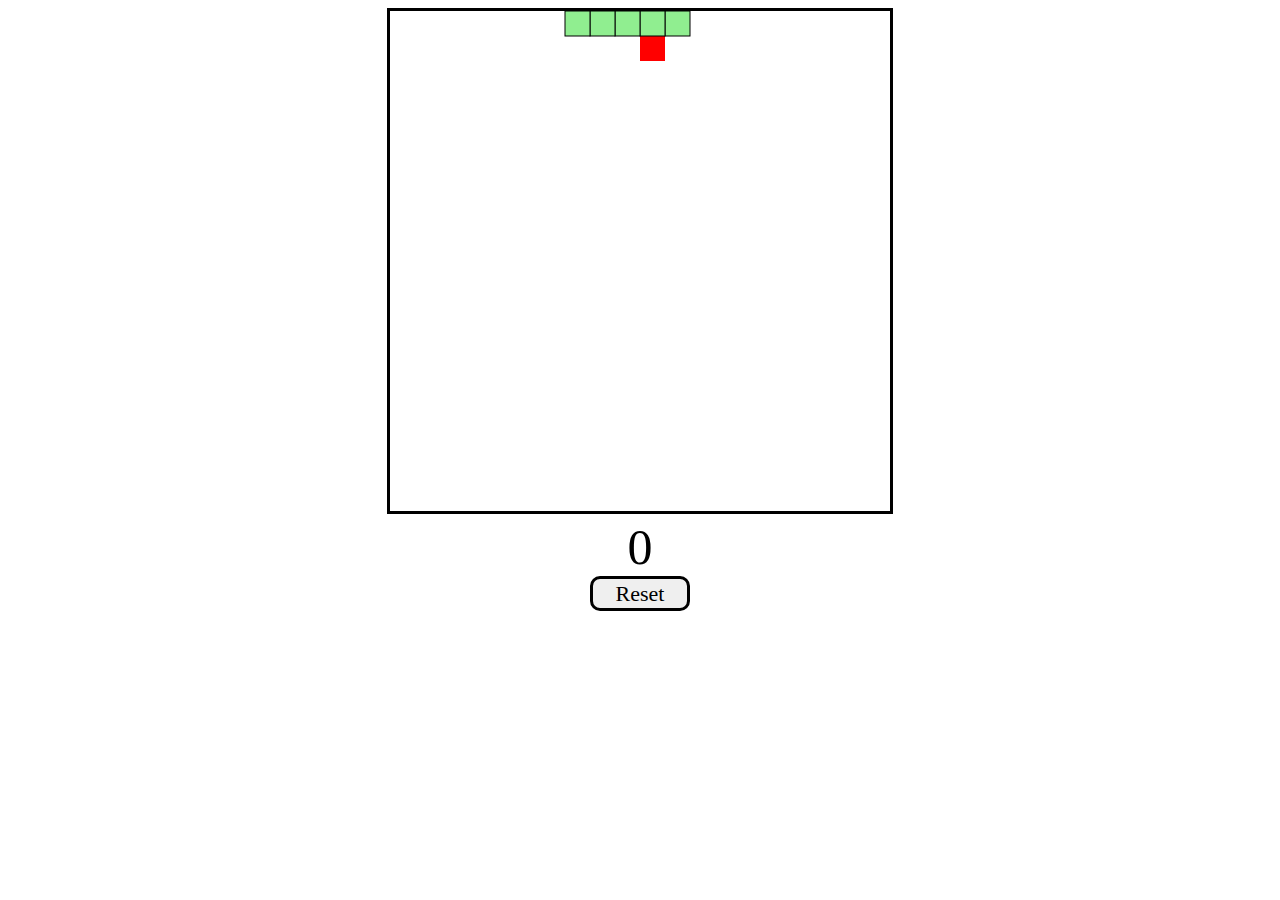
<file: SNAKE GAME/index.html>
<!DOCTYPE html>
<html lang="en">
<head>
    <meta charset="UTF-8">
    <meta name="viewport" content="width=device-width, initial-scale=1.0">
    <title>SNAKE GAME</title>
    <link rel="stylesheet" href="style.css">
</head>
<body>
    <div id="gameContainer">
        <canvas id="gameBoard" width="500" height="500"></canvas>
        <div id="scoreText">0</div>
        <button id="resetButton">Reset</button>
    </div>
    <script src="index.js"></script>
</body>
</html>
</file>
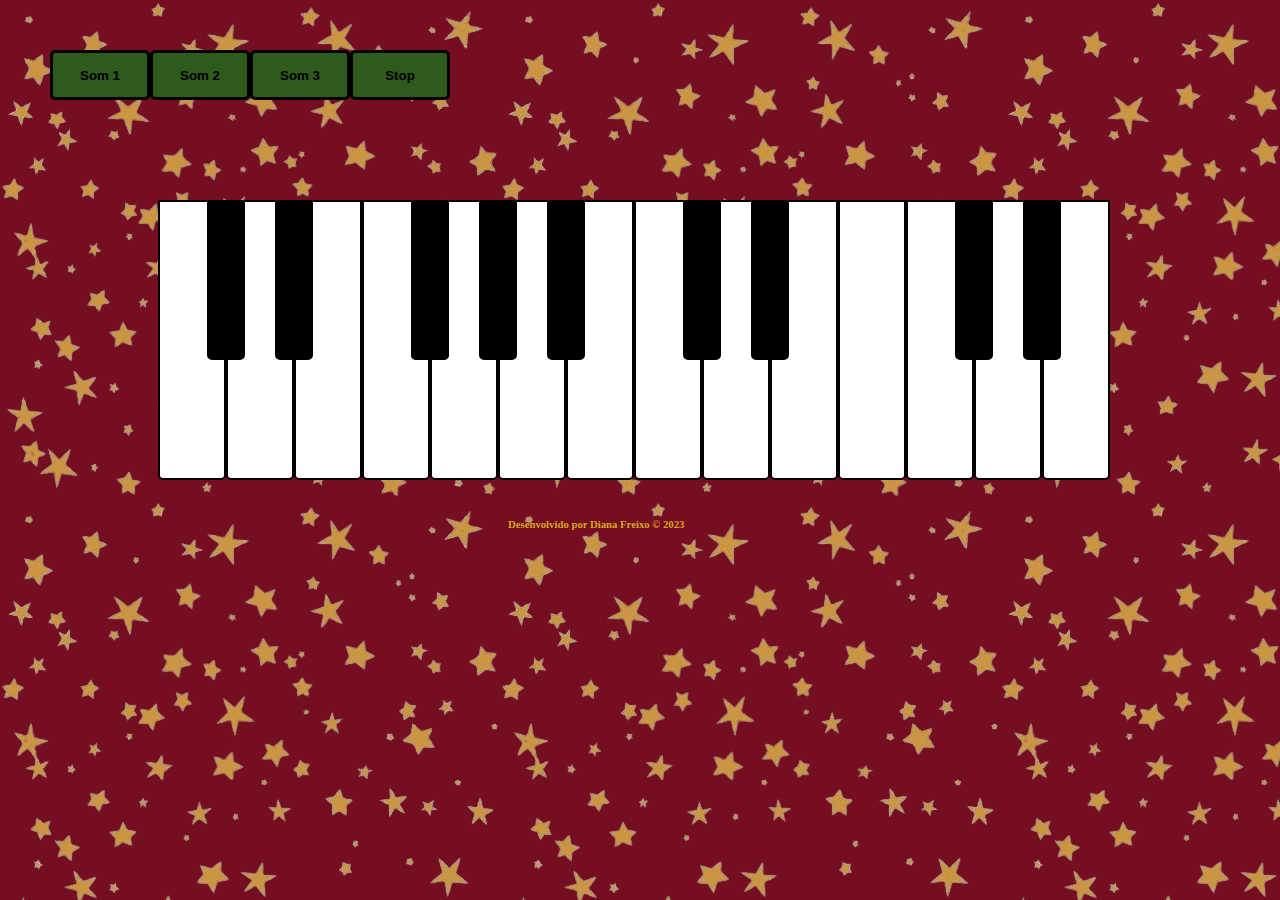
<file: HTML e CSS/Piano/piano.html>
<!DOCTYPE html>
<html>
<head>
    <link rel="icon" type="image/jpg" href="imagens/favicon.jpg">
    <link rel="stylesheet" href="style.css">
    <title>PIANO</title>
</head>
<body onkeydown="teclasTeclado(event)">
    <main class="chuvaDeEstrelas">

    <div class="teclas">
        <div class="teclasBrancas">
            <button class="teclaBranca" onclick="C1Nota()"></button>
            <button class="teclaBranca" onclick="D1Nota()"></button>
            <button class="teclaBranca" onclick="E1Nota()"></button>
            <button class="teclaBranca" onclick="F1Nota()"></button>
            <button class="teclaBranca" onclick="G1Nota()"></button>
            <button class="teclaBranca" onclick="A1Nota()"></button>
            <button class="teclaBranca" onclick="B1Nota()"></button>
            <button class="teclaBranca" onclick="C2Nota()"></button>
            <button class="teclaBranca" onclick="D2Nota()"></button>
            <button class="teclaBranca" onclick="E2Nota()"></button>
            <button class="teclaBranca" onclick="F2Nota()"></button>
            <button class="teclaBranca" onclick="G2Nota()"></button>
            <button class="teclaBranca" onclick="A2Nota()"></button>
            <button class="teclaBranca" onclick="B2Nota()"></button>
        </div>  

        <div class="teclasPretas">
            <button class="teclaPreta" onclick="C1sNota()" style="left: 49px"></button>
            <button class="teclaPreta" onclick="D1sNota()" style="left: calc(49px + 68px)"></button>
            <button class="teclaPreta" onclick="F1sNota()" style="left: calc(117px + 68px*2)"></button>
            <button class="teclaPreta" onclick="G1sNota()" style="left: 253px"></button>
            <button class="teclaPreta" onclick="A1sNota()" style="left: 321px"></button>
            <button class="teclaPreta" onclick="C2sNota()" style="left: 389px"></button>
            <button class="teclaPreta" onclick="D2sNota()" style="left: 525px"></button>
            <button class="teclaPreta" onclick="F2sNota()" style="left: 593px"></button>
            <button class="teclaPreta" onclick="G2sNota()" style="left: 797px"></button>
            <button class="teclaPreta" onclick="A2sNota()" style="left: 865px"></button>
        </div>
    </div>

    <audio id="C1" controls preload="auto">
        <source src="sons/C1.wav"> 
    </audio>

    <audio id="D1" controls preload="auto">
        <source src="sons/D1.wav"> 
    </audio>

    <audio id="E1" controls preload="auto">
        <source src="sons/E1.wav"> 
    </audio>

    <audio id="F1" controls preload="auto">
        <source src="sons/F1.wav"> 
    </audio>

    <audio id="G1" controls preload="auto">
        <source src="sons/G1.wav"> 
    </audio>

    <audio id="A1" controls preload="auto">
        <source src="sons/A1.wav"> 
    </audio>

    <audio id="B1" controls preload="auto">
        <source src="sons/B1.wav"> 
    </audio>

    <audio id="C2" controls preload="auto">
        <source src="sons/C2.wav"> 
    </audio>

    <audio id="D2" controls preload="auto">
        <source src="sons/D2.wav"> 
    </audio>

    <audio id="E2" controls preload="auto">
        <source src="sons/E2.wav"> 
    </audio>

    <audio id="F2" controls preload="auto">
        <source src="sons/F2.wav"> 
    </audio>

    <audio id="G2" controls preload="auto">
        <source src="sons/G2.wav"> 
    </audio>

    <audio id="A2" controls preload="auto">
        <source src="sons/A2.wav"> 
    </audio>

    <audio id="B2" controls preload="auto">
        <source src="sons/B2.wav"> 
    </audio>

    <audio id="C1s" controls preload="auto">
        <source src="sons/C1s.wav"> 
    </audio>

    <audio id="D1s" controls preload="auto">
        <source src="sons/D1s.wav"> 
    </audio>

    <audio id="F1s" controls preload="auto">
        <source src="sons/F1s.wav"> 
    </audio>

    <audio id="G1s" controls preload="auto">
        <source src="sons/G1s.wav"> 
    </audio>

    <audio id="A1s" controls preload="auto">
        <source src="sons/A1s.wav"> 
    </audio>

    <audio id="C2s" controls preload="auto">
        <source src="sons/C2s.wav"> 
    </audio>

    <audio id="D2s" controls preload="auto">
        <source src="sons/D2s.wav"> 
    </audio>

    <audio id="F2s" controls preload="auto">
        <source src="sons/F2s.wav"> 
    </audio>

    <audio id="G2s" controls preload="auto">
        <source src="sons/G2s.wav"> 
    </audio>

    <audio id="A2s" controls preload="auto">
        <source src="sons/A2s.wav"> 
    </audio>

    <audio id="som1" controls>
        <source src="sons/we-wish-you-a-merry-christmas-cinematic-202012.mp3" 
        type="audio/mpeg">
    </audio>

    <audio id="som2" controls autoplay loop>
        <source src="sons/trilha-instrumental-natal-20201128.mp3" 
        type="audio/mpeg">
    </audio>
    
    <audio id="som3" controls>
        <source src="sons/Trilha-natal-Jingle-Bells-piano-20201201.mp3" 
        type="audio/mpeg">
    </audio>

    <button class="btn" onclick="som1()" style="left: 50px">Som 1</button>
    <button class="btn" onclick="som2()" style="left: 150px">Som 2</button>
    <button class="btn" onclick="som3()" style="left: 250px">Som 3</button>
    <button class="btn" onclick="stop()" style="left: 350px">Stop</button>

    </main>

<script>
    function C1Nota() {
        document.getElementById("C1").pause();
        document.getElementById("C1").currentTime=0;
        document.getElementById("C1").play();
    }

    function D1Nota() {
        document.getElementById("D1").pause();
        document.getElementById("D1").currentTime=0;
        document.getElementById("D1").play();
    }

    function E1Nota() {
        document.getElementById("E1").pause();
        document.getElementById("E1").currentTime=0;
        document.getElementById("E1").play();
    }

    function F1Nota() {
        document.getElementById("F1").pause();
        document.getElementById("F1").currentTime=0;
        document.getElementById("F1").play();
    }

    function G1Nota() {
        document.getElementById("G1").pause();
        document.getElementById("G1").currentTime=0;
        document.getElementById("G1").play();
    }

    function A1Nota() {
        document.getElementById("A1").pause();
        document.getElementById("A1").currentTime=0;
        document.getElementById("A1").play();
    }

    function B1Nota() {
        document.getElementById("B1").pause();
        document.getElementById("B1").currentTime=0;
        document.getElementById("B1").play();
    }

    function C2Nota() {
        document.getElementById("C2").pause();
        document.getElementById("C2").currentTime=0;
        document.getElementById("C2").play();
    }

    function D2Nota() {
        document.getElementById("D2").pause();
        document.getElementById("D2").currentTime=0;
        document.getElementById("D2").play();
    }
    
    function E2Nota() {
        document.getElementById("E2").pause();
        document.getElementById("E2").currentTime=0;
        document.getElementById("E2").play();
    }

    function F2Nota() {
        document.getElementById("F2").pause();
        document.getElementById("F2").currentTime=0;
        document.getElementById("F2").play();
    }

    function G2Nota() {
        document.getElementById("G2").pause();
        document.getElementById("G2").currentTime=0;
        document.getElementById("G2").play();
    }

    function A2Nota() {
        document.getElementById("A2").pause();
        document.getElementById("A2").currentTime=0;
        document.getElementById("A2").play();
    }

    function B2Nota() {
        document.getElementById("B2").pause();
        document.getElementById("B2").currentTime=0;
        document.getElementById("B2").play();
    }

    function C1sNota() {
        document.getElementById("C1s").pause();
        document.getElementById("C1s").currentTime=0;
        document.getElementById("C1s").play();
    }
    
    function D1sNota() {
        document.getElementById("D1s").pause();
        document.getElementById("D1s").currentTime=0;
        document.getElementById("D1s").play();
    }

    function F1sNota() {
        document.getElementById("F1s").pause();
        document.getElementById("F1s").currentTime=0;
        document.getElementById("F1s").play();
    }

    function G1sNota() {
        document.getElementById("G1s").pause();
        document.getElementById("G1s").currentTime=0;
        document.getElementById("G1s").play();
    }

    function A1sNota() {
        document.getElementById("A1s").pause();
        document.getElementById("A1s").currentTime=0;
        document.getElementById("A1s").play();
    }

    function C2sNota() {
        document.getElementById("C2s").pause();
        document.getElementById("C2s").currentTime=0;
        document.getElementById("C2s").play();
    }

    function D2sNota() {
        document.getElementById("D2s").pause();
        document.getElementById("D2s").currentTime=0;
        document.getElementById("D2s").play();
    }

    function F2sNota() {
        document.getElementById("F2s").pause();
        document.getElementById("F2s").currentTime=0;
        document.getElementById("F2s").play();
    }
    
    function G2sNota() {
        document.getElementById("G2s").pause();
        document.getElementById("G2s").currentTime=0;
        document.getElementById("G2s").play();
    }

    function A2sNota() {
        document.getElementById("A2s").pause();
        document.getElementById("A2s").currentTime=0;
        document.getElementById("A2s").play();
    }
    
    function som1() {
        document.getElementById("som1").pause();
        document.getElementById("som1").currentTime=0;
        document.getElementById("som1").play();
    }

    function som2() {
        document.getElementById("som2").pause();
        document.getElementById("som2").currentTime=0;
        document.getElementById("som2").play();
    }

    function som3() {
        document.getElementById("som3").pause();
        document.getElementById("som3").currentTime=0;
        document.getElementById("som3").play();
    }

    function stop() {
		document.getElementById("som1").pause();
        document.getElementById("som1").currentTime=0;

        document.getElementById("som2").pause();
        document.getElementById("som2").currentTime=0;

        document.getElementById("som3").pause();
        document.getElementById("som3").currentTime=0;

    }

   function teclasTeclado(event) {
        const teclado = {
            "Q": "C1",
            "w": "D1",
            "E": "E1",
            "R": "F1",
            "T": "G1",
            "Y": "A1",
            "U": "B1",
            "Z": "C2",
            "X": "D2",
            "C": "E2",
            "V": "F2",
            "B": "G2",
            "N": "A2",
            "M": "B2",
            "2": "C1s",
            "3": "D1s",
            "5": "F1s",
            "6": "G1s",
            "7": "A1s",
            "S": "C2s",
            "D": "D2s",
            "G": "F2s",
            "H": "G2s",
            "J": "A2s"
        }

        document.addEventListener("keydown", (event) => {
            if (event.repeat) return;
            const teclaPressionada = teclado[event.key.toUpperCase()]

            if (teclaPressionada) {

                const tecla = document.querySelector(`[id="${teclaPressionada}"]`);
                tecla.classList.add("clicked");

                const audio = new Audio(`sons/${teclaPressionada}.wav`);
                audio.play();
            }
        });

        document.addEventListener("keyup", (event) => {
            const teclaPressionada = teclado[event.key.toUpperCase()]
            if (teclaPressionada) {
                const tecla = document.querySelector(`[id="${teclaPressionada}"]`);
                tecla.classList.remove("clicked");
            }

        });
   }

</script>

<footer>
    <h6>Desenvolvido por Diana Freixo &copy 2023</h6>
</footer>

</body>
</html>
</file>
<file: HTML e CSS/Piano/style.css>
* {
    margin-top: 40px;
    padding: 0px;
    box-sizing: border-box;
}

body {
    background-color: #750E21;
}

.teclas {
    position: absolute;
}

.teclasBrancas {
    display: flex;
    margin-left: 150px;
}

.teclaBranca {
    width: 68px;
    height: 280px;
    background: white;
    border: 2px solid black;
    border-radius: 0 0 5px 5px;
    cursor: pointer;
}

.teclaBranca:hover {
    background-color: darkgray;
}

.teclaPreta {
    position: absolute;
    margin-left: 150px;
    top: 40px;
    width: 38px;
    height: 160px;
    background: black;
    border: 2px solid black;
    border-radius: 0 0 5px 5px;
    cursor: pointer;
}

.teclaPreta:hover {
    background-color: rgb(55, 54, 54);
}

audio {
    width: 0px;   
}

.btn {
    position: absolute;
    top: 10px;
    width: 100px; 
    height: 50px;
    background-color: #2E5A1C;
    font-weight: bold;
    border-radius: 5px;
    border: 3px solid;
    cursor: pointer;
}

.chuvaDeEstrelas::before {
    content: '';
    position: absolute;
    top: 0px;
    left: 0px;
    width: 100%;
    height: 100%;
    background: url('imagens/estrelas.png');
    animation: estrelas 3s linear infinite;
}

@keyframes estrelas {
    0% {background-position: 0 0;}
    100% {background-position: 10% 100%;}
}


footer {
    position: absolute;
    margin-top: 300px;
    margin-left: 500px;
    color: goldenrod;
    text-align: center;
}
</file>
<file: SNAKE GAME/style.css>
#gameContainer {
    text-align: center;
}

#gameBoard {
    border: 3px solid;
}

#scoreText {
    font-family: "Permanent Marker", cursive;
    font-size: 50px;
}

#resetButton {
    font-family: "Permanent Marker", cursive;
    font-size: 22px;
    width: 100px;
    height: 35px;
    border: 3px solid;
    border-radius: 10px;
    cursor: pointer;
}
</file>
